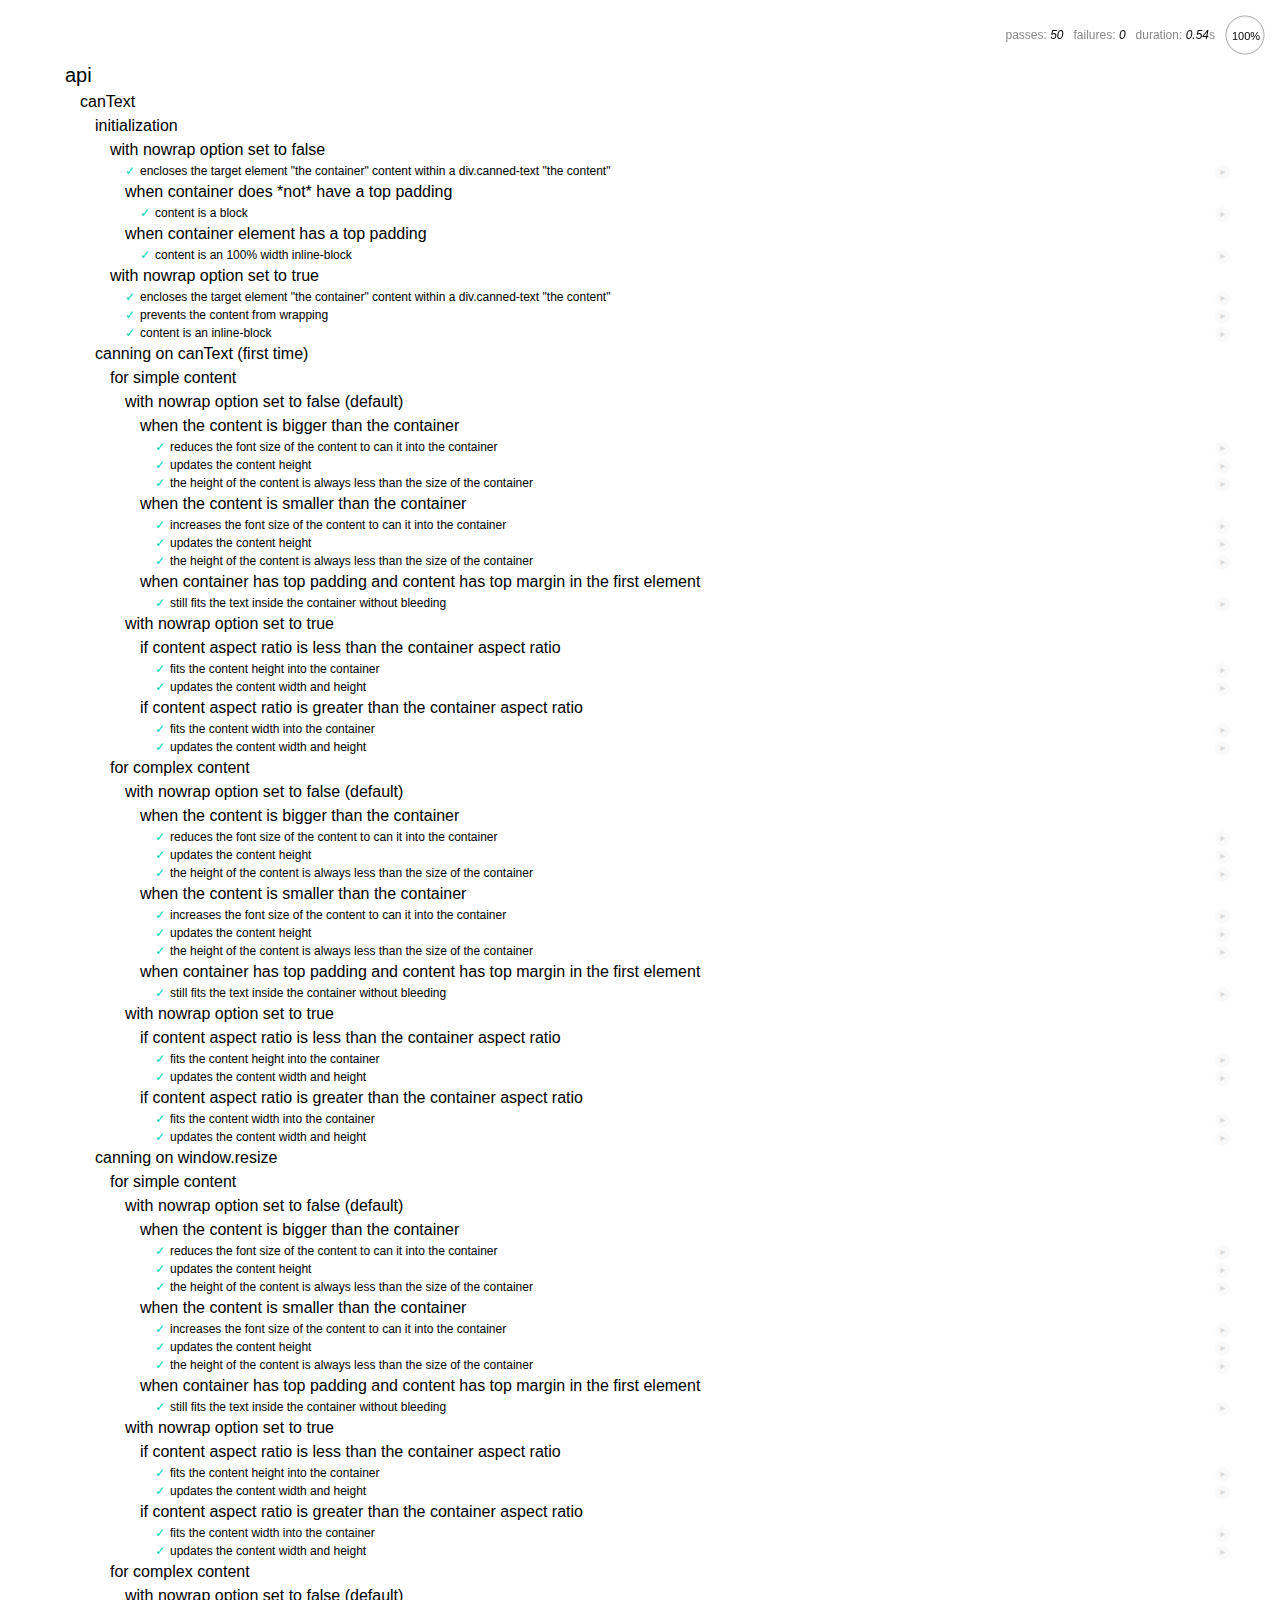
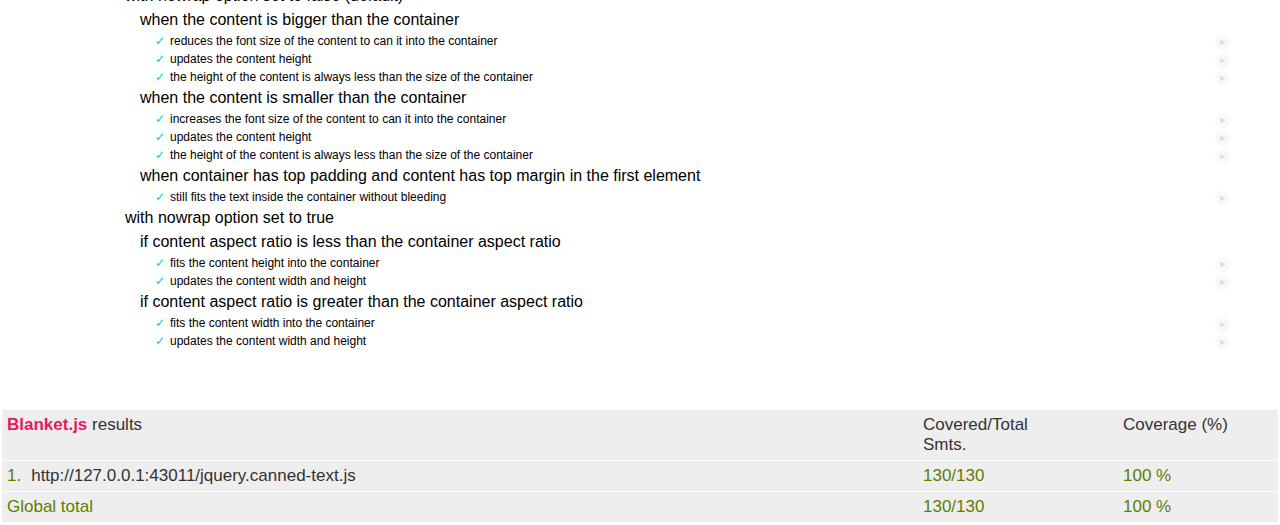
<file: test/index.html>
<!DOCTYPE html>
<html>
  <head>
    <title>Mocha</title>
    <meta http-equiv="Content-Type" content="text/html; charset=UTF-8">
    <meta name="viewport" content="width=device-width, initial-scale=1.0">
    <link rel="stylesheet" href="mocha.css" />
    <style>
      #target {
        width: 100px;
        height: 100px;
        background: grey;
      }
      .content-bigger-than-container, .content-aspect-ratio-greater-than-container {
        font-size: 2em;
      }
      .content-aspect-ratio-greater-than-container {
        width: 200px !important;
        height: 200px !important;
      }
      .content-smaller-than-container {
        width: 300px !important;
        height: 300px !important;
        font-size: 1em;
      }
      .content-smaller-than-container h1 {
        font-size: 1.1em;
      }
      .content-aspect-ratio-smaller-than-container {
        width: 1200px !important;
        height: 30px !important;
      }
      .content-with-top-element-with-margin {
        width: 200px !important;
        height: 200px !important;
        padding-top: 5vh;
      }
      .content-with-top-element-with-margin h1 {
        margin-top: 10vh;
      }
      .non-relative-content-font-size p {
        font-size: 12px;
      }
      .non-relative-content-font-size h1 {
        font-size: 20px;
      }
      .content-bigger-than-container.resized {
        width: 90px !important;
      }
      .content-smaller-than-container.resized {
        width: 380px !important;
      }
      .content-aspect-ratio-smaller-than-container.resized {
        width: 1210px !important;
        height: 35px !important;
      }
      .content-aspect-ratio-greater-than-container.resized {
        width: 280px !important;
      }
      .content-with-top-element-with-margin .resized {
        width: 130px !important;
        height: 130px !important;
      }
    </style>
  </head>
  <body>
    <div id="mocha"> </div>
    <script src="jquery.min.js"></script>
    <script src="../jquery.canned-text.js" data-cover></script>

    <script src="mocha.js"></script>
    <script src="blanket.min.js"></script>
    <script src="mocha-blanket.js"></script>
    <script src="chai.js" type="text/javascript"></script>
    <script src="chai-jquery.js" type="text/javascript"></script>
    <script>
      mocha.setup('bdd');
    </script>
    <script src="tests.js"></script>
    <script>
      var expect = chai.expect;
      //mocha.checkLeaks();
      mocha.globals(['jQuery']);
      mocha.run();
    </script>
  </body>
</html>
</file>
<file: test/mocha.css>
@charset "utf-8";

body {
  margin:0;
}

#mocha {
  font: 20px/1.5 "Helvetica Neue", Helvetica, Arial, sans-serif;
  margin: 60px 50px;
}

#mocha ul,
#mocha li {
  margin: 0;
  padding: 0;
}

#mocha ul {
  list-style: none;
}

#mocha h1,
#mocha h2 {
  margin: 0;
}

#mocha h1 {
  margin-top: 15px;
  font-size: 1em;
  font-weight: 200;
}

#mocha h1 a {
  text-decoration: none;
  color: inherit;
}

#mocha h1 a:hover {
  text-decoration: underline;
}

#mocha .suite .suite h1 {
  margin-top: 0;
  font-size: .8em;
}

#mocha .hidden {
  display: none;
}

#mocha h2 {
  font-size: 12px;
  font-weight: normal;
  cursor: pointer;
}

#mocha .suite {
  margin-left: 15px;
}

#mocha .test {
  margin-left: 15px;
  overflow: hidden;
}

#mocha .test.pending:hover h2::after {
  content: '(pending)';
  font-family: arial, sans-serif;
}

#mocha .test.pass.medium .duration {
  background: #c09853;
}

#mocha .test.pass.slow .duration {
  background: #b94a48;
}

#mocha .test.pass::before {
  content: '✓';
  font-size: 12px;
  display: block;
  float: left;
  margin-right: 5px;
  color: #00d6b2;
}

#mocha .test.pass .duration {
  font-size: 9px;
  margin-left: 5px;
  padding: 2px 5px;
  color: #fff;
  -webkit-box-shadow: inset 0 1px 1px rgba(0,0,0,.2);
  -moz-box-shadow: inset 0 1px 1px rgba(0,0,0,.2);
  box-shadow: inset 0 1px 1px rgba(0,0,0,.2);
  -webkit-border-radius: 5px;
  -moz-border-radius: 5px;
  -ms-border-radius: 5px;
  -o-border-radius: 5px;
  border-radius: 5px;
}

#mocha .test.pass.fast .duration {
  display: none;
}

#mocha .test.pending {
  color: #0b97c4;
}

#mocha .test.pending::before {
  content: '◦';
  color: #0b97c4;
}

#mocha .test.fail {
  color: #c00;
}

#mocha .test.fail pre {
  color: black;
}

#mocha .test.fail::before {
  content: '✖';
  font-size: 12px;
  display: block;
  float: left;
  margin-right: 5px;
  color: #c00;
}

#mocha .test pre.error {
  color: #c00;
  max-height: 300px;
  overflow: auto;
}

#mocha .test .html-error {
  overflow: auto;
  color: black;
  line-height: 1.5;
  display: block;
  float: left;
  clear: left;
  font: 12px/1.5 monaco, monospace;
  margin: 5px;
  padding: 15px;
  border: 1px solid #eee;
  max-width: 85%; /*(1)*/
  max-width: -webkit-calc(100% - 42px);
  max-width: -moz-calc(100% - 42px);
  max-width: calc(100% - 42px); /*(2)*/
  max-height: 300px;
  word-wrap: break-word;
  border-bottom-color: #ddd;
  -webkit-box-shadow: 0 1px 3px #eee;
  -moz-box-shadow: 0 1px 3px #eee;
  box-shadow: 0 1px 3px #eee;
  -webkit-border-radius: 3px;
  -moz-border-radius: 3px;
  border-radius: 3px;
}

#mocha .test .html-error pre.error {
  border: none;
  -webkit-border-radius: 0;
  -moz-border-radius: 0;
  border-radius: 0;
  -webkit-box-shadow: 0;
  -moz-box-shadow: 0;
  box-shadow: 0;
  padding: 0;
  margin: 0;
  margin-top: 18px;
  max-height: none;
}

/**
 * (1): approximate for browsers not supporting calc
 * (2): 42 = 2*15 + 2*10 + 2*1 (padding + margin + border)
 *      ^^ seriously
 */
#mocha .test pre {
  display: block;
  float: left;
  clear: left;
  font: 12px/1.5 monaco, monospace;
  margin: 5px;
  padding: 15px;
  border: 1px solid #eee;
  max-width: 85%; /*(1)*/
  max-width: -webkit-calc(100% - 42px);
  max-width: -moz-calc(100% - 42px);
  max-width: calc(100% - 42px); /*(2)*/
  word-wrap: break-word;
  border-bottom-color: #ddd;
  -webkit-box-shadow: 0 1px 3px #eee;
  -moz-box-shadow: 0 1px 3px #eee;
  box-shadow: 0 1px 3px #eee;
  -webkit-border-radius: 3px;
  -moz-border-radius: 3px;
  border-radius: 3px;
}

#mocha .test h2 {
  position: relative;
}

#mocha .test a.replay {
  position: absolute;
  top: 3px;
  right: 0;
  text-decoration: none;
  vertical-align: middle;
  display: block;
  width: 15px;
  height: 15px;
  line-height: 15px;
  text-align: center;
  background: #eee;
  font-size: 15px;
  -webkit-border-radius: 15px;
  -moz-border-radius: 15px;
  border-radius: 15px;
  -webkit-transition:opacity 200ms;
  -moz-transition:opacity 200ms;
  -o-transition:opacity 200ms;
  transition: opacity 200ms;
  opacity: 0.3;
  color: #888;
}

#mocha .test:hover a.replay {
  opacity: 1;
}

#mocha-report.pass .test.fail {
  display: none;
}

#mocha-report.fail .test.pass {
  display: none;
}

#mocha-report.pending .test.pass,
#mocha-report.pending .test.fail {
  display: none;
}
#mocha-report.pending .test.pass.pending {
  display: block;
}

#mocha-error {
  color: #c00;
  font-size: 1.5em;
  font-weight: 100;
  letter-spacing: 1px;
}

#mocha-stats {
  position: fixed;
  top: 15px;
  right: 10px;
  font-size: 12px;
  margin: 0;
  color: #888;
  z-index: 1;
}

#mocha-stats .progress {
  float: right;
  padding-top: 0;

  /**
   * Set safe initial values, so mochas .progress does not inherit these
   * properties from Bootstrap .progress (which causes .progress height to
   * equal line height set in Bootstrap).
   */
  height: auto;
  -webkit-box-shadow: none;
  -moz-box-shadow: none;
  box-shadow: none;
  background-color: initial;
}

#mocha-stats em {
  color: black;
}

#mocha-stats a {
  text-decoration: none;
  color: inherit;
}

#mocha-stats a:hover {
  border-bottom: 1px solid #eee;
}

#mocha-stats li {
  display: inline-block;
  margin: 0 5px;
  list-style: none;
  padding-top: 11px;
}

#mocha-stats canvas {
  width: 40px;
  height: 40px;
}

#mocha code .comment { color: #ddd; }
#mocha code .init { color: #2f6fad; }
#mocha code .string { color: #5890ad; }
#mocha code .keyword { color: #8a6343; }
#mocha code .number { color: #2f6fad; }

@media screen and (max-device-width: 480px) {
  #mocha {
    margin: 60px 0px;
  }

  #mocha #stats {
    position: absolute;
  }
}
</file>
